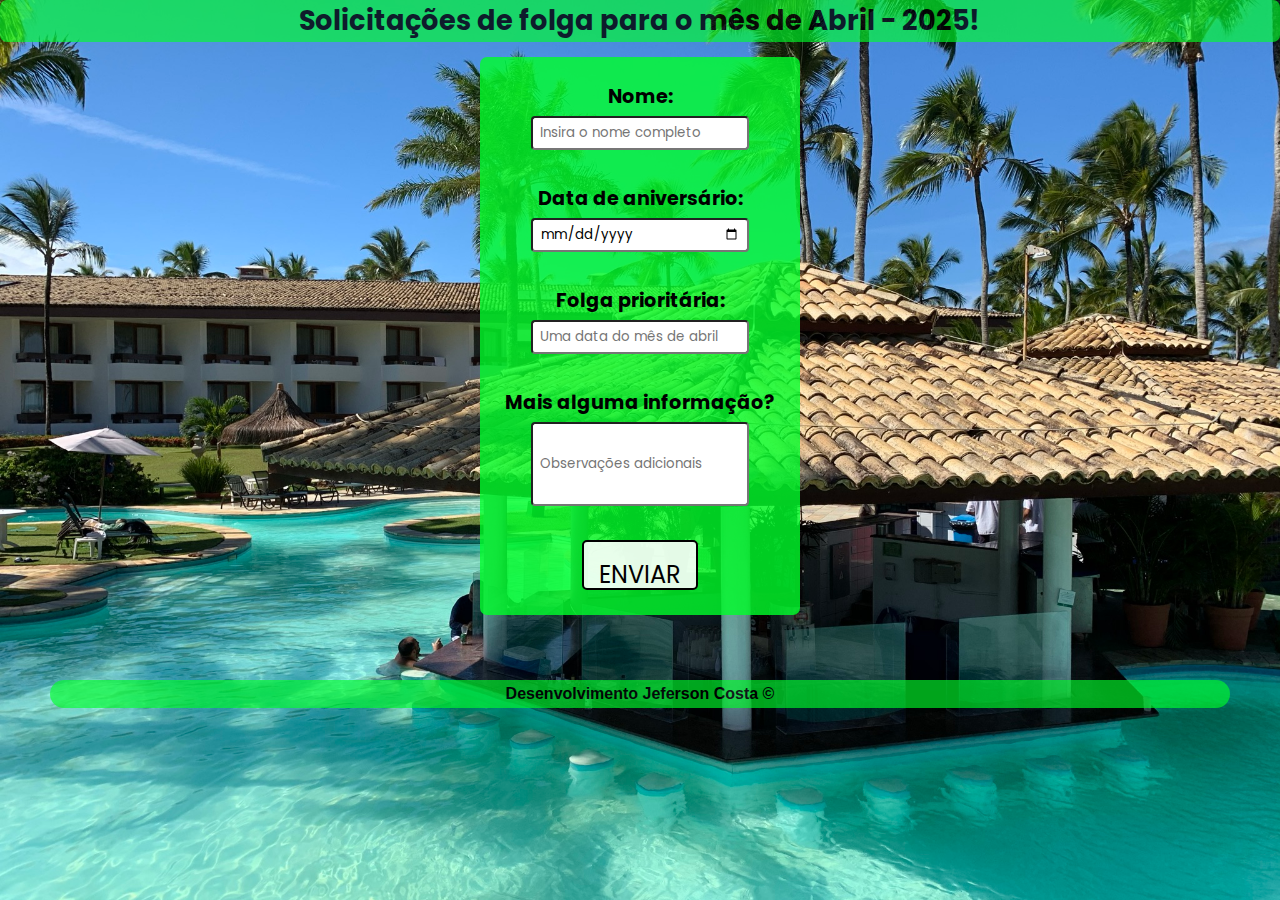
<file: index.html>
<!DOCTYPE html>
<html lang="en">
<head>
    <meta charset="UTF-8">
    <meta name="viewport" content="width=device-width, initial-scale=1.0">
    <title>Solicitações de folga das camareiras</title>
    <link rel="stylesheet" href="style.css">
    <link rel="preconnect" href="https://fonts.gstatic.com" crossorigin>
<link href="https://fonts.googleapis.com/css2?family=Poppins:ital,wght@0,100;0,200;0,300;0,400;0,500;0,600;0,700;0,800;0,900;1,100;1,200;1,300;1,400;1,500;1,600;1,700;1,800;1,900&display=swap" rel="stylesheet">
</head>
<body>
    <div class="container_geral">
        <div id="h1">
            <h1>Solicitações de folga para o mês de Abril - 2025!</h1>
        </div>
    
        <p style="background-image: url('fundo-2.jpeg');"></p>
        
        <div class="formulario">
        <form action="https://formsubmit.co/jeferson.silvatd12@gmail.com" method="POST">
            <label for="name">Nome:</label>
            <input type="text" placeholder="Insira o nome completo" name="name" required>
            <br>
            <label for="date">Data de aniversário:</label>
            <input type="date"placeholder="Data de aniversário!" name="date">
            <br>
            <label for="number">Folga prioritária:</label>
            <input type="number" min="1" max="30" placeholder="Uma data do mês de abril" name="number">
            <br>
            <label for="text">Mais alguma informação?</label>
            <input style="height: 80px;" type="name" min="2" placeholder="Observações adicionais" name="text">
            <input type="hidden" name="_captcha" value="false">
            <br>
            <button style="padding: 15px; height: 50px;" type="submit">ENVIAR</button>
            <input id="bot" type="hidden" name="_next" value="https://delightful-pony-23b8e7.netlify.app/">
       </form>
    </div>
    <footer style="margin: 50px; font-family: Arial, Helvetica, sans-serif;">Desenvolvimento Jeferson Costa &copy</footer>
    </div>


</body>
</html>
</file>
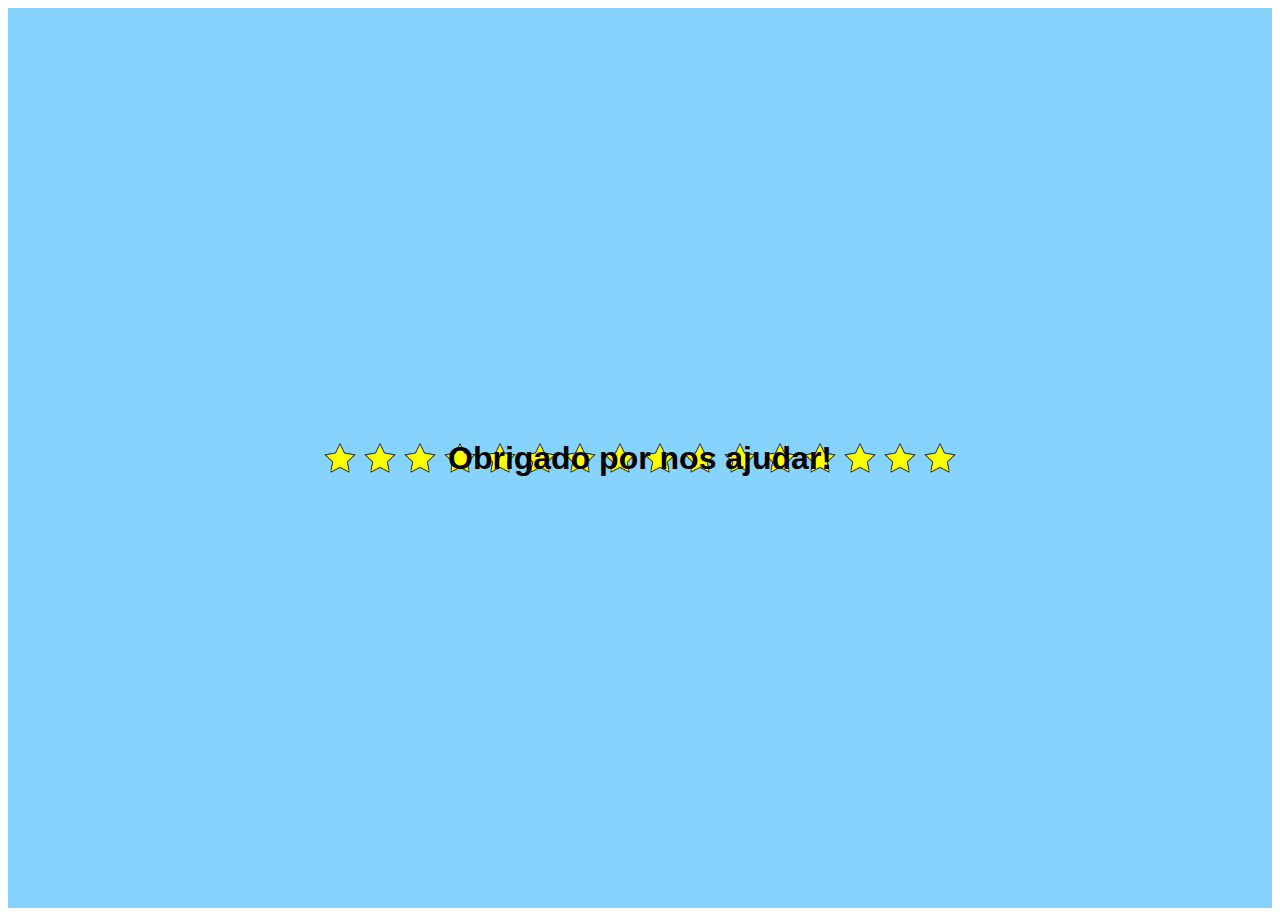
<file: obrigado/index.html>
<!DOCTYPE html>
<html lang="en">
<head>
    <meta charset="UTF-8">
    <meta name="viewport" content="width=device-width, initial-scale=1.0">
    <title>Document</title>
    <link rel="stylesheet" href="style-ty.css">
</head>
<body>

        <div class="stars">
            <h1>Obrigado por nos ajudar!</h1>
            <span class="star" style="--i: 15;"></span>
            <span class="star" style="--i: 44;"></span>
            <span class="star" style="--i: 33;"></span>
            <span class="star" style="--i: 7;"></span>
            <span class="star" style="--i: 25;"></span>
            <span class="star" style="--i: 45;"></span>
            <span class="star" style="--i: 99;"></span>
            <span class="star" style="--i: 22;"></span>
            <span class="star" style="--i: 55;"></span>
            <span class="star" style="--i: 17;"></span>
            <span class="star" style="--i: 80;"></span>
            <span class="star" style="--i: 150;"></span>
            <span class="star" style="--i: 15;"></span>
            <span class="star" style="--i: 4;"></span>
            <span class="star" style="--i: 49;"></span>
            <span class="star" style="--i: 32;"></span>
        </div>
</body>
</html>
</file>
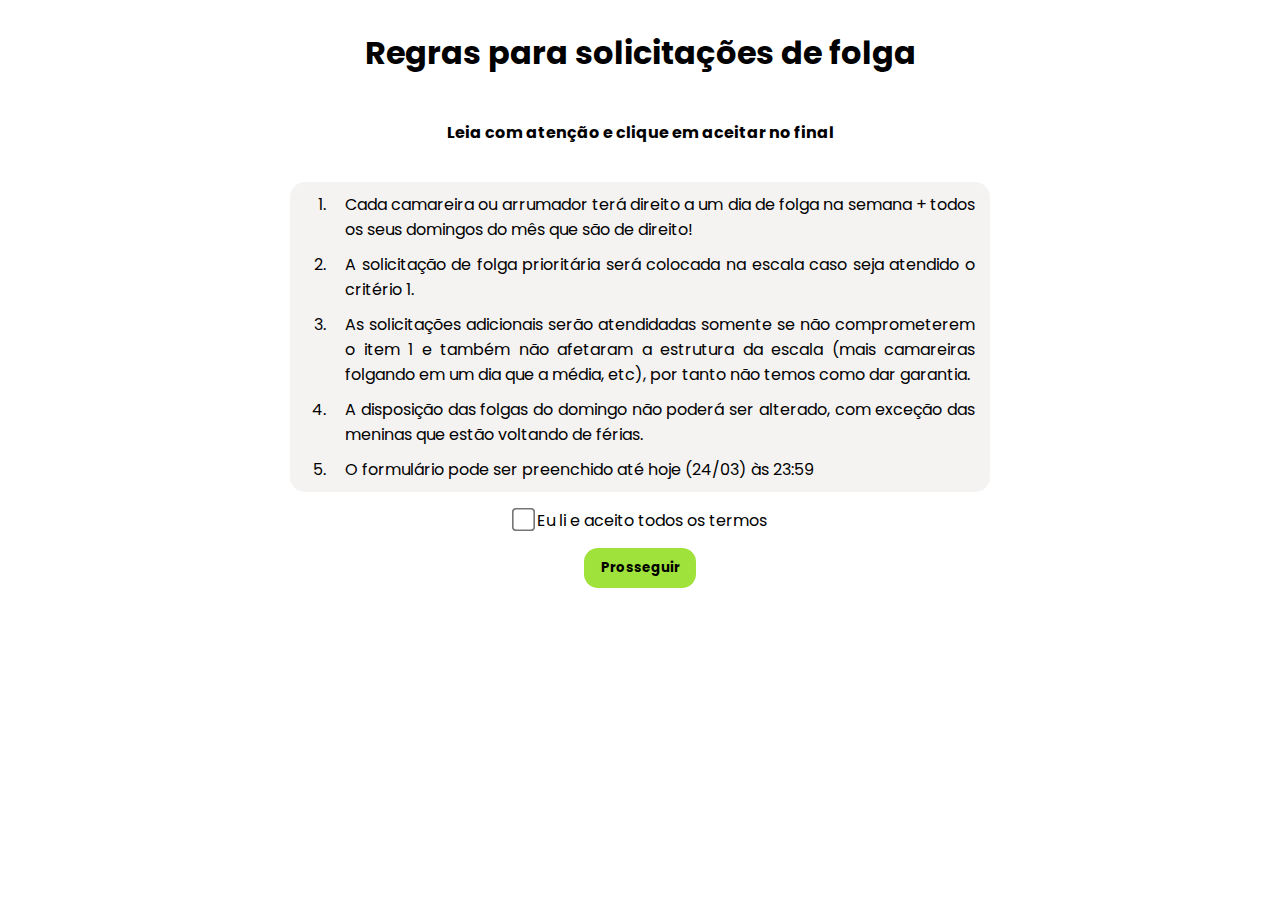
<file: indsdasex.html>
<!DOCTYPE html>
<html lang="en">
<head>
    <meta charset="UTF-8">
    <meta name="viewport" content="width=device-width, initial-scale=1.0">
    <title>Regras para Solicitações de folga</title>
    <link rel="preconnect" href="https://fonts.googleapis.com">
<link rel="preconnect" href="https://fonts.gstatic.com" crossorigin>
<link href="https://fonts.googleapis.com/css2?family=Poppins:ital,wght@0,100;0,200;0,300;0,400;0,500;0,600;0,700;0,800;0,900;1,100;1,200;1,300;1,400;1,500;1,600;1,700;1,800;1,900&display=swap" rel="stylesheet">
    <link rel="stylesheet" href="termoAceite/style.css">
</head>
<body>
    <div class="container">
        <header>
            <h1>Regras para solicitações de folga</h1>
        </header>
        <section>
            <h4>Leia com atenção e clique em aceitar no final</h4>
        </section>
        <ol>
            <li>Cada camareira ou arrumador terá direito a um dia de folga na semana + todos os seus domingos do mês que são de direito!</li>
            <li>
                A solicitação de folga prioritária será colocada na escala caso seja atendido o critério 1.
            </li>
            <li>
                As solicitações adicionais serão atendidadas somente se não comprometerem o item 1 e também não afetaram a estrutura da escala (mais camareiras folgando em um dia que a média, etc), por tanto não temos como dar garantia.
            </li>
            <li>
                A disposição das folgas do domingo não poderá ser alterado, com exceção das meninas que estão voltando de férias.
            </li>
            <li>
                O formulário pode ser preenchido até hoje (24/03) às 23:59
            </li>
        </ol>
        <div class="aceitar">
            <input id="aceito" type="checkbox"> Eu li e aceito todos os termos
        </div>

        <button onclick="Aceitar()">Prosseguir</button>
    </div>
    

    <script src="termoAceite/script.js"></script>
</body>
</html>
</file>
<file: style.css>
*{
    font-family: Poppins, arial, sans-serif;
    margin: 0px;
    padding: 0px;
}

.formulario{
    font-family: monospace;
    font-weight: bold;
    padding: 15px;
    display: flex;
    flex-direction: column;
    justify-content: center;
    align-items: center;
    border-radius: 5px;
}

#h1{
    background-color: rgba(0, 255, 42, 0.802);
    padding: 0px 5px;
    font-family:  Arial, sans-serif;
    opacity: 80%;
    justify-content: center;
    text-align: center;
    border-radius: 7px;
}

h1{
    font-size: 1.7rem;
   opacity: 100%; 

}

form{
    background-color: rgba(0, 255, 42, 0.802);
    padding: 25px;
    border-radius: 7px;  
    font-size: 1.2rem;  
}

.container_geral{
    background-image: url(fundo-2.jpeg);
    background-position: center;
    background-size: cover;
    height: 100vh;
}

form{
    display: flex;
    flex-direction: column;
    justify-content: center;
    align-items: center;

}

input{
    margin: 5px;
    padding: 0px 7px;
    border-radius: 4PX;
    width: 200px;
    height: 30px;
}

button{
    background-color: rgba(255, 255, 255, 0.895);
    padding: 0px 15px;
    border: none;
    align-items: center;
    text-align: center;
    border-radius: 5px;
    display: center;
    font-size: 1.5rem;
    border: 2px solid;
}

button:hover{
    background-color: rgb(254, 254, 3);
    cursor: pointer;
}

footer{
    background-color: rgba(0, 255, 42, 0.802);
    padding: 5px;
    opacity: 80%;
    text-align: center;
    font-weight: bold;
    border-radius: 15px;
}
</file>
<file: obrigado/style-ty.css>
.stars{
    display: flex;
    height: 100vh;
    font-family: 'Segoe UI', Tahoma, Geneva, Verdana, sans-serif;
    background-color: rgba(6, 166, 252, 0.486);
    display: flex;
    justify-content: center;
    align-items: center;
}

h1{
    position: absolute;
}

.star{
    background-image: url(star.png);
    height: 40px;
    width: 40px;
    background-size: contain;
    background-position: center;
    background-repeat: no-repeat;
    animation: anima 5s infinite ease-out;
    animation-duration: calc(800s / var(--i));
}

@keyframes anima {
    0%{
        transform: translateY(100vh) scale(0) rotate(0deg);
    }
    100%{
        transform: translateY(-40vh) scale(1) rotate(1080deg);  
    }
}
</file>
<file: termoAceite/style.css>
*{
    font-family: Poppins, arial, sans-serif;
}

.container{
    display: flex;
    flex-direction: column;
    justify-content: center;
    text-align: center;
    align-items: center;
    max-width: 700px;
    margin: auto;
}
ol{
    text-align: justify;
    background-color: rgb(245, 242, 242);
    border-radius: 15px;
}
li{
    margin: 10px 0px;
    padding: 0px 15px;
}

button{
    margin-top: 15px;
    width: 7rem;
    font-weight: bold;
    padding: 10px 0px;
    border-radius: 14px;
    border: none;
    cursor: pointer;
    background-color: rgb(159, 226, 59);
}
button:hover{
    background-color: rgb(149, 245, 6);
}

#aceito{
    transform: scale(1.8);
    cursor: pointer;
}
</file>
